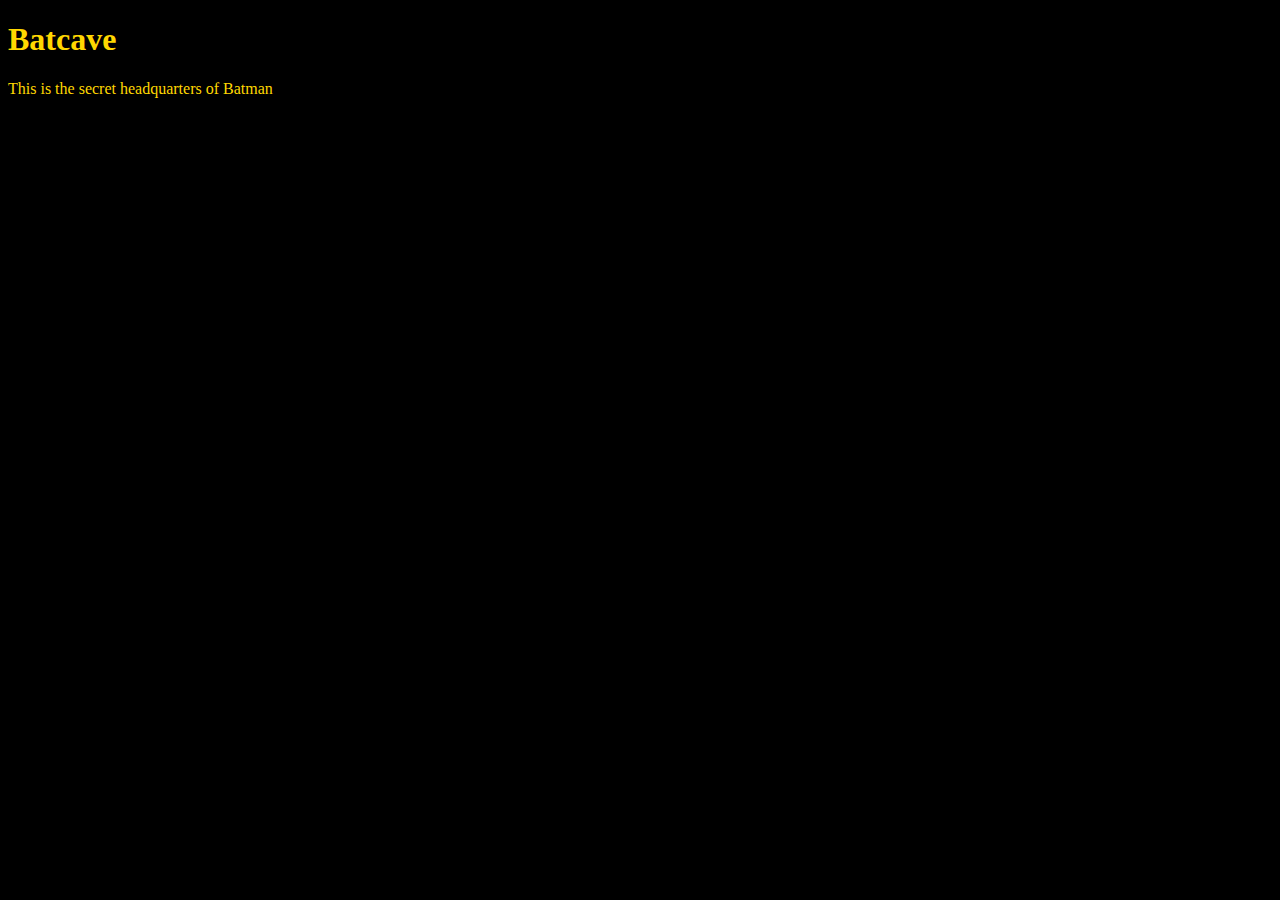
<file: unit_1/index.html>
<!DOCTYPE html>
	<html>
	<head>
		<title>Unit_1 Project</title>
		<link rel="stylesheet" type="text/css" href="css/style.css">
	</head>
	<body>
	<body>

    <h1>Batcave</h1>
    <p>This is the secret headquarters of Batman</p>
</body>
	
	</body>
	</html>
</file>
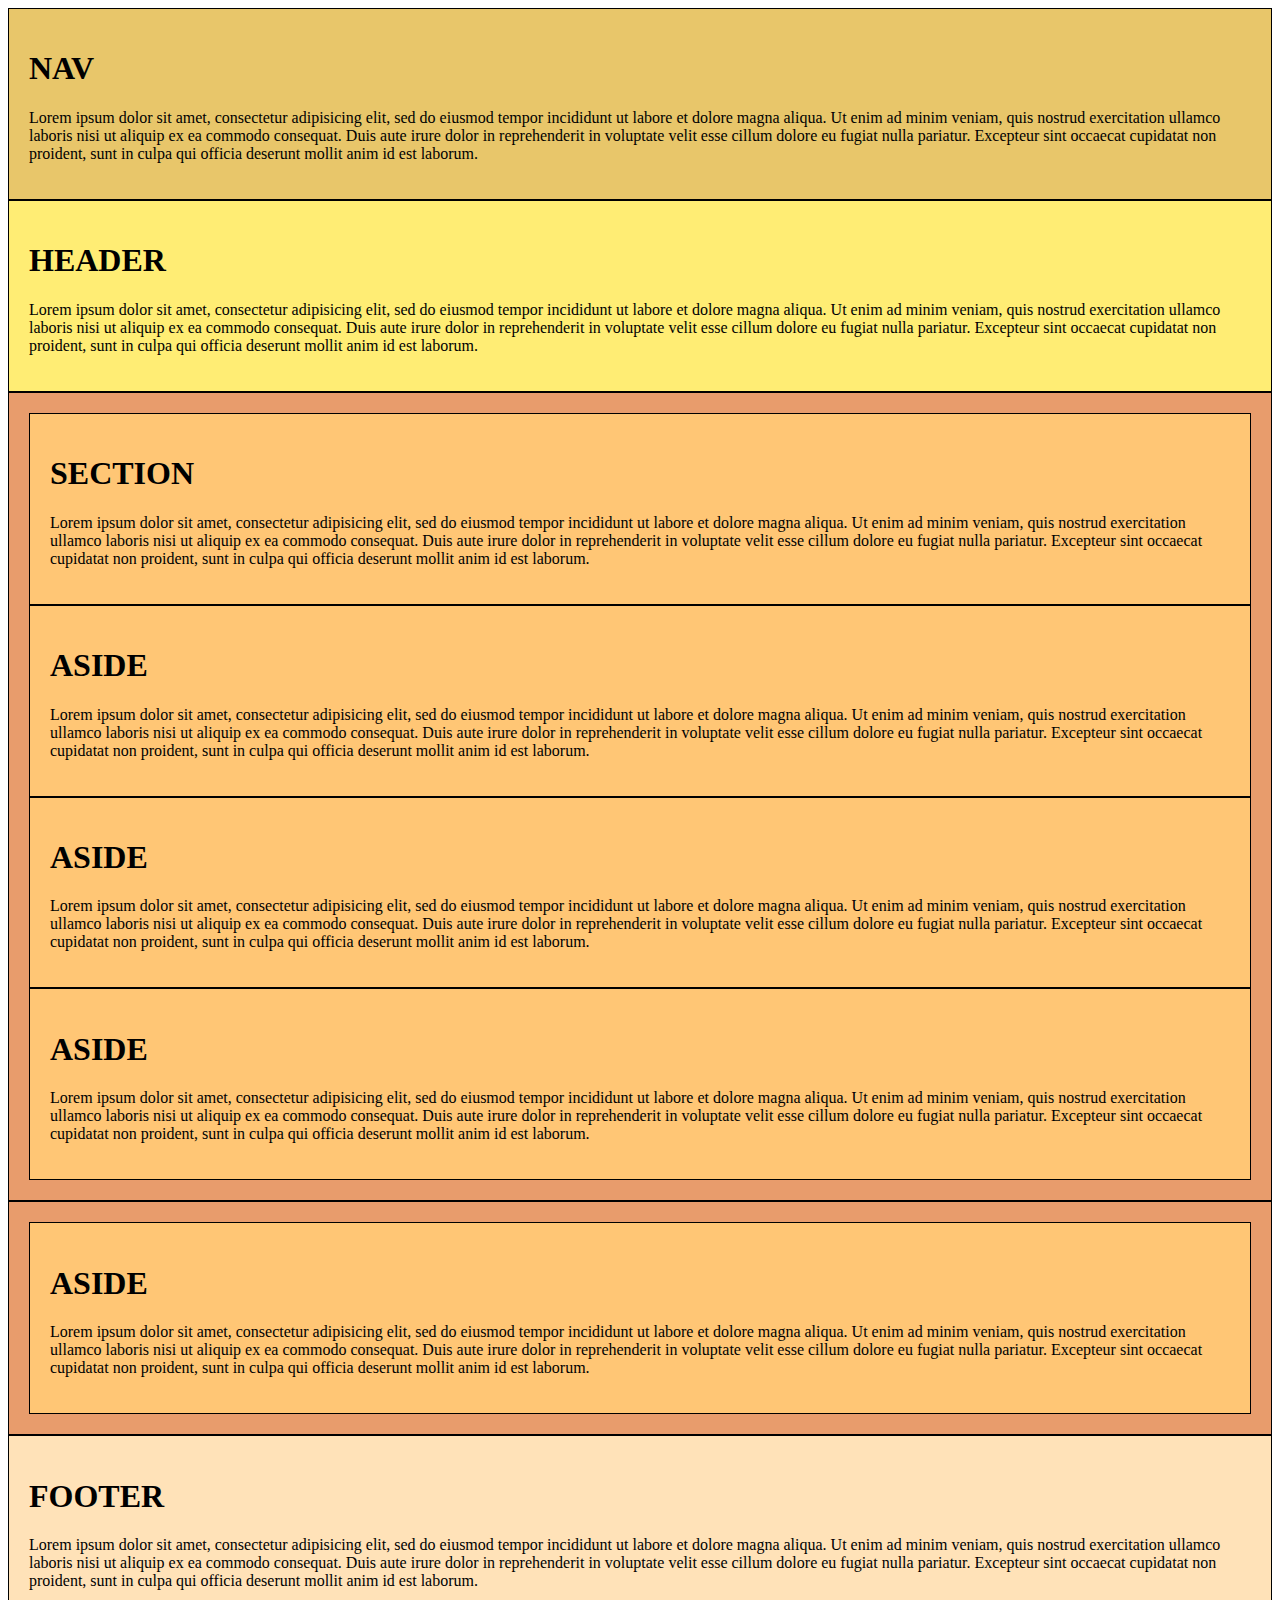
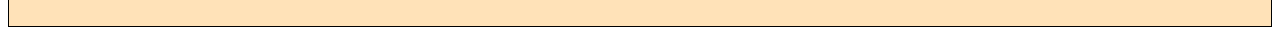
<file: Unit_5/index.html>
<!DOCTYPE html>
<html>
<head>
	<title>unit_5</title>
	<link rel="stylesheet" type="text/css" href="css/main.css">
</head>
<body>
<nav><h1>NAV</h1>
	<p>Lorem ipsum dolor sit amet, consectetur adipisicing elit, sed do eiusmod
	tempor incididunt ut labore et dolore magna aliqua. Ut enim ad minim veniam,
	quis nostrud exercitation ullamco laboris nisi ut aliquip ex ea commodo
	consequat. Duis aute irure dolor in reprehenderit in voluptate velit esse
	cillum dolore eu fugiat nulla pariatur. Excepteur sint occaecat cupidatat non
	proident, sunt in culpa qui officia deserunt mollit anim id est laborum.</p></nav>
<header>
	<h1>HEADER</h1>
	<p>Lorem ipsum dolor sit amet, consectetur adipisicing elit, sed do eiusmod
	tempor incididunt ut labore et dolore magna aliqua. Ut enim ad minim veniam,
	quis nostrud exercitation ullamco laboris nisi ut aliquip ex ea commodo
	consequat. Duis aute irure dolor in reprehenderit in voluptate velit esse
	cillum dolore eu fugiat nulla pariatur. Excepteur sint occaecat cupidatat non
	proident, sunt in culpa qui officia deserunt mollit anim id est laborum.</p>
</header>
<section>
	<aside><h1>SECTION</h1>
	<p>Lorem ipsum dolor sit amet, consectetur adipisicing elit, sed do eiusmod
	tempor incididunt ut labore et dolore magna aliqua. Ut enim ad minim veniam,
	quis nostrud exercitation ullamco laboris nisi ut aliquip ex ea commodo
	consequat. Duis aute irure dolor in reprehenderit in voluptate velit esse
	cillum dolore eu fugiat nulla pariatur. Excepteur sint occaecat cupidatat non
	proident, sunt in culpa qui officia deserunt mollit anim id est laborum.</p></aside>
	<aside><h1>ASIDE</h1>
	<p>Lorem ipsum dolor sit amet, consectetur adipisicing elit, sed do eiusmod
	tempor incididunt ut labore et dolore magna aliqua. Ut enim ad minim veniam,
	quis nostrud exercitation ullamco laboris nisi ut aliquip ex ea commodo
	consequat. Duis aute irure dolor in reprehenderit in voluptate velit esse
	cillum dolore eu fugiat nulla pariatur. Excepteur sint occaecat cupidatat non
	proident, sunt in culpa qui officia deserunt mollit anim id est laborum.</p></aside>
	<aside><h1>ASIDE</h1>
	<p>Lorem ipsum dolor sit amet, consectetur adipisicing elit, sed do eiusmod
	tempor incididunt ut labore et dolore magna aliqua. Ut enim ad minim veniam,
	quis nostrud exercitation ullamco laboris nisi ut aliquip ex ea commodo
	consequat. Duis aute irure dolor in reprehenderit in voluptate velit esse
	cillum dolore eu fugiat nulla pariatur. Excepteur sint occaecat cupidatat non
	proident, sunt in culpa qui officia deserunt mollit anim id est laborum.</p></aside>
	<aside><h1>ASIDE</h1>
	<p>Lorem ipsum dolor sit amet, consectetur adipisicing elit, sed do eiusmod
	tempor incididunt ut labore et dolore magna aliqua. Ut enim ad minim veniam,
	quis nostrud exercitation ullamco laboris nisi ut aliquip ex ea commodo
	consequat. Duis aute irure dolor in reprehenderit in voluptate velit esse
	cillum dolore eu fugiat nulla pariatur. Excepteur sint occaecat cupidatat non
	proident, sunt in culpa qui officia deserunt mollit anim id est laborum.</p></aside>
</section>

<section>
	<aside>
	<h1>ASIDE</h1>
	<p>Lorem ipsum dolor sit amet, consectetur adipisicing elit, sed do eiusmod
	tempor incididunt ut labore et dolore magna aliqua. Ut enim ad minim veniam,
	quis nostrud exercitation ullamco laboris nisi ut aliquip ex ea commodo
	consequat. Duis aute irure dolor in reprehenderit in voluptate velit esse
	cillum dolore eu fugiat nulla pariatur. Excepteur sint occaecat cupidatat non
	proident, sunt in culpa qui officia deserunt mollit anim id est laborum.</p>
	</aside>
</section>
<footer>
<h1>FOOTER</h1>
	<p>Lorem ipsum dolor sit amet, consectetur adipisicing elit, sed do eiusmod
	tempor incididunt ut labore et dolore magna aliqua. Ut enim ad minim veniam,
	quis nostrud exercitation ullamco laboris nisi ut aliquip ex ea commodo
	consequat. Duis aute irure dolor in reprehenderit in voluptate velit esse
	cillum dolore eu fugiat nulla pariatur. Excepteur sint occaecat cupidatat non
	proident, sunt in culpa qui officia deserunt mollit anim id est laborum.</p>
</footer>
</body>
</html>
</file>
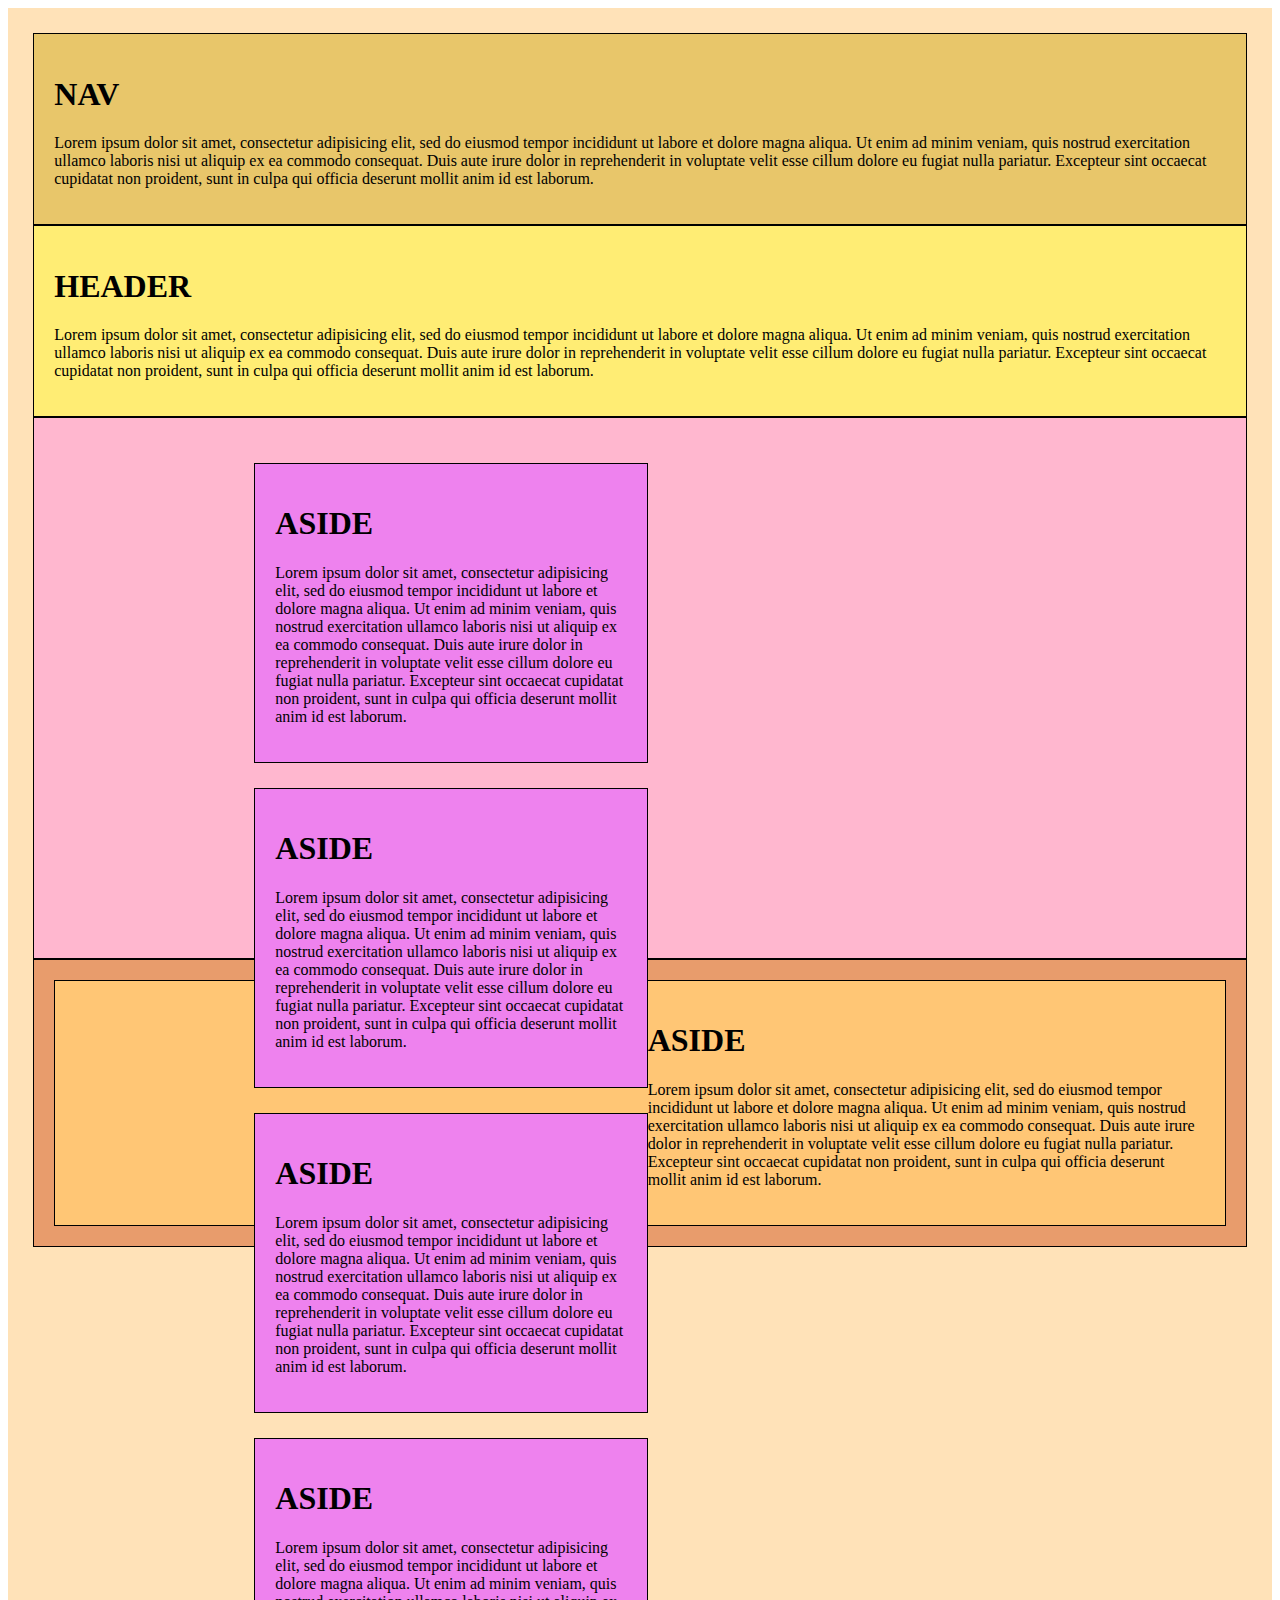
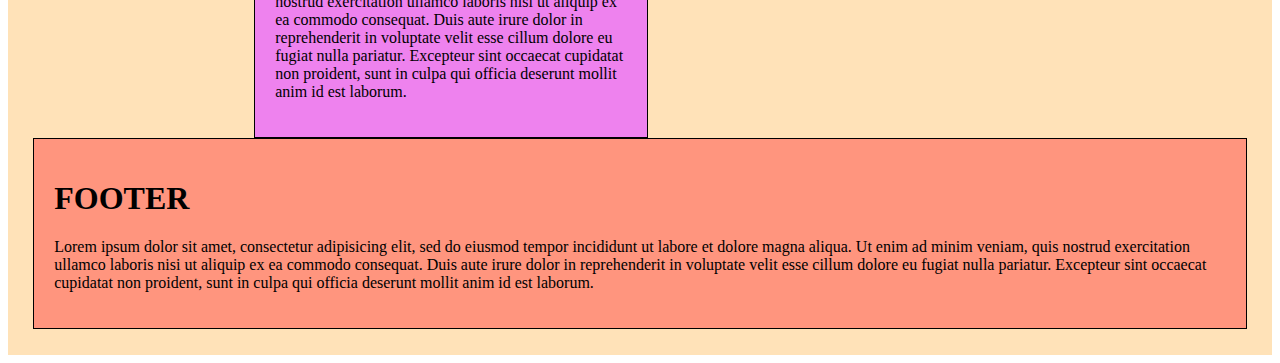
<file: unit_6/index.html>
<!DOCTYPE html>
<html>
<head>
	<title>unit_6</title>
	<link rel="stylesheet" type="text/css" href="css/main.css">
</head>
	<body>
	<div class="wrapper clearfix">
		<nav>
		<h1>NAV</h1>
			<p>Lorem ipsum dolor sit amet, consectetur adipisicing elit, sed do eiusmod
			tempor incididunt ut labore et dolore magna aliqua. Ut enim ad minim veniam,
			quis nostrud exercitation ullamco laboris nisi ut aliquip ex ea commodo
			consequat. Duis aute irure dolor in reprehenderit in voluptate velit esse
			cillum dolore eu fugiat nulla pariatur. Excepteur sint occaecat cupidatat non
			proident, sunt in culpa qui officia deserunt mollit anim id est laborum.</p></nav>
	<header>
			<h1>HEADER</h1>
			<p>Lorem ipsum dolor sit amet, consectetur adipisicing elit, sed do eiusmod
			tempor incididunt ut labore et dolore magna aliqua. Ut enim ad minim veniam,
			quis nostrud exercitation ullamco laboris nisi ut aliquip ex ea commodo
			consequat. Duis aute irure dolor in reprehenderit in voluptate velit esse
			cillum dolore eu fugiat nulla pariatur. Excepteur sint occaecat cupidatat non
			proident, sunt in culpa qui officia deserunt mollit anim id est laborum.</p>
	</header>

	<section  class="two_column clearfix">
		<aside>
			<h1>ASIDE</h1>
			<p>Lorem ipsum dolor sit amet, consectetur adipisicing elit, sed do eiusmod
			tempor incididunt ut labore et dolore magna aliqua. Ut enim ad minim veniam,
			quis nostrud exercitation ullamco laboris nisi ut aliquip ex ea commodo
			consequat. Duis aute irure dolor in reprehenderit in voluptate velit esse
			cillum dolore eu fugiat nulla pariatur. Excepteur sint occaecat cupidatat non
			proident, sunt in culpa qui officia deserunt mollit anim id est laborum.</p>
		</aside>
		<aside>
			<h1>ASIDE</h1>
			<p>Lorem ipsum dolor sit amet, consectetur adipisicing elit, sed do eiusmod
			tempor incididunt ut labore et dolore magna aliqua. Ut enim ad minim veniam,
			quis nostrud exercitation ullamco laboris nisi ut aliquip ex ea commodo
			consequat. Duis aute irure dolor in reprehenderit in voluptate velit esse
			cillum dolore eu fugiat nulla pariatur. Excepteur sint occaecat cupidatat non
			proident, sunt in culpa qui officia deserunt mollit anim id est laborum.</p>
		</aside> 
		 <aside> 
			<h1>ASIDE</h1>
			<p>Lorem ipsum dolor sit amet, consectetur adipisicing elit, sed do eiusmod
			tempor incididunt ut labore et dolore magna aliqua. Ut enim ad minim veniam,
			quis nostrud exercitation ullamco laboris nisi ut aliquip ex ea commodo
			consequat. Duis aute irure dolor in reprehenderit in voluptate velit esse
			cillum dolore eu fugiat nulla pariatur. Excepteur sint occaecat cupidatat non
			proident, sunt in culpa qui officia deserunt mollit anim id est laborum.</p>
		</aside>
		<aside>
			<h1>ASIDE</h1>
			<p>Lorem ipsum dolor sit amet, consectetur adipisicing elit, sed do eiusmod
			tempor incididunt ut labore et dolore magna aliqua. Ut enim ad minim veniam,
			quis nostrud exercitation ullamco laboris nisi ut aliquip ex ea commodo
			consequat. Duis aute irure dolor in reprehenderit in voluptate velit esse
			cillum dolore eu fugiat nulla pariatur. Excepteur sint occaecat cupidatat non
			proident, sunt in culpa qui officia deserunt mollit anim id est laborum.</p>
		</aside>
	</section>

	<section id="about">
		<aside>
			<h1>ASIDE</h1>
			<p>Lorem ipsum dolor sit amet, consectetur adipisicing elit, sed do eiusmod
			tempor incididunt ut labore et dolore magna aliqua. Ut enim ad minim veniam,
			quis nostrud exercitation ullamco laboris nisi ut aliquip ex ea commodo
			consequat. Duis aute irure dolor in reprehenderit in voluptate velit esse
			cillum dolore eu fugiat nulla pariatur. Excepteur sint occaecat cupidatat non
			proident, sunt in culpa qui officia deserunt mollit anim id est laborum.</p>
		</aside>
	</section>
	<footer>
		<h1>FOOTER</h1>
		<p>Lorem ipsum dolor sit amet, consectetur adipisicing elit, sed do eiusmod
		tempor incididunt ut labore et dolore magna aliqua. Ut enim ad minim veniam,
		quis nostrud exercitation ullamco laboris nisi ut aliquip ex ea commodo
		consequat. Duis aute irure dolor in reprehenderit in voluptate velit esse
		cillum dolore eu fugiat nulla pariatur. Excepteur sint occaecat cupidatat non
		proident, sunt in culpa qui officia deserunt mollit anim id est laborum.</p>
	</footer>
	</div>
</body>
</html>
</file>
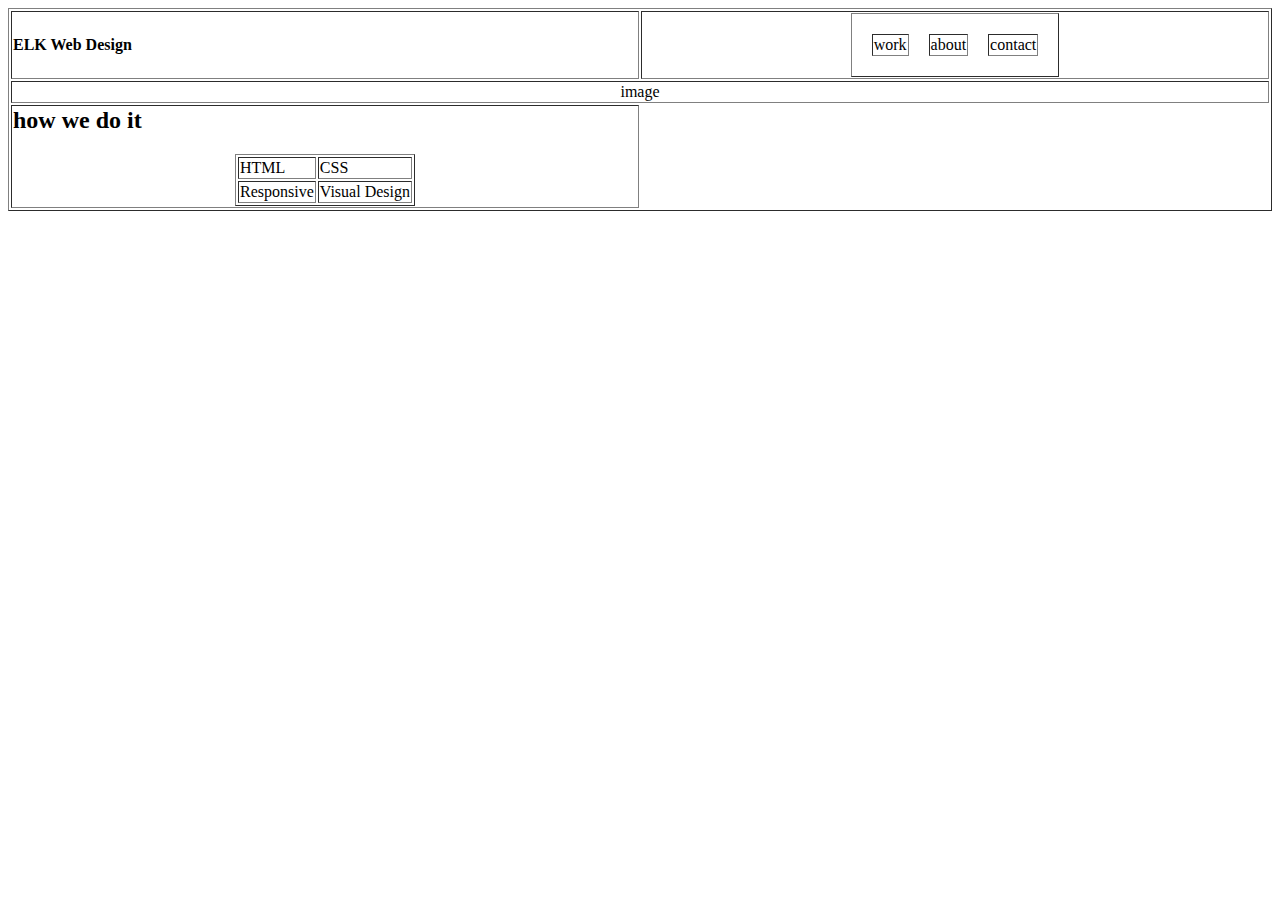
<file: unit_8/css/index.html>
<body>
   <table border="1" width="100%">
      <tr>
         <th align="left">ELK Web Design</th>
         <td>
            <table cellspacing="20" align="center" border="1">
               <tr>
                  <td>work</td>
                  <td valign="top">about</td>
                  <td>contact</td>
               </tr>
            </table>
         </td>
      </tr>
      <tr>
         <td align="center" colspan="2">image</td>
      </tr>
      <tr>
         <td width="50%" valign="top">
  <h2>how we do it</h2>
  <table align="center" border="1">
    <tr>
      <td>HTML</td>
      <td>CSS</td>
    </tr>
    <tr>
      <td>Responsive</td>
      <td>Visual Design</td>
    </tr>
  </table>
</td>
      </tr>
   </table>
</body>
</file>
<file: unit_1/css/style.css>
body {
    background-color: black;
}

h1, p {
    color: gold;
}
</file>
<file: Unit_5/css/main.css>
nav {

  background: #E8C66A;
  border: 1px black solid;
  padding: 20px;
}

header  {

  background: #FFED74;
  border: 1px black solid;
  padding: 20px;
}

aside {

  background: #FFC675;
  border: 1px black solid;
  padding: 20px;
}

section {

  background: #E89C6C;
  border: 1px black solid;
  padding: 20px;
}

footer {

  background:#FFE2B8;
  border: 1px black solid;
  padding: 20px;
}
</file>
<file: unit_6/css/main.css>
.clearfix:after {
    visibility: hidden;
    display: block;
    font-size: 0;
    content: " ";
    clear: both;
    height: 0;
}

.wrapper {

    background:#FFE2B8;
    padding: 2%;

}

nav {

  background: #E8C66A;
  border: 1px black solid;
  padding: 20px;
  
}

header  {

  background: #FFED74;
  border: 1px black solid;
  padding: 20px;

}

aside {

  background: #FFC675;
  border: 1px black solid;
  padding: 20px;

}

section {

  background: #E89C6C;
  border: 1px black solid;
  padding: 20px;

}

footer {

  background: #FF957E;
  border: 1px black solid;
  padding: 20px;
  clear: both;

}


.two_column {

  background-color: #FFB7CF;
  border: 1px black solid;
  padding: 20px;
  height:500px;

}

.two_column > aside {

    background-color: violet;
    border: 1px black solid;
    padding: 20px;
    float:left;
    width: 30%;
    margin-left:200px;
    margin-top:25px;

}
/*
#left {

  background-color: violet;
  border: 1px black solid;
  padding: 20px;
  float: left;
  width: 30%

}*/

/*#right {

  background-color: pink;
  border: 1px black solid;
  padding: 20px;
  float: right;
  width: 62%*/

}

#aboutme {

  clear:both;
}
</file>
